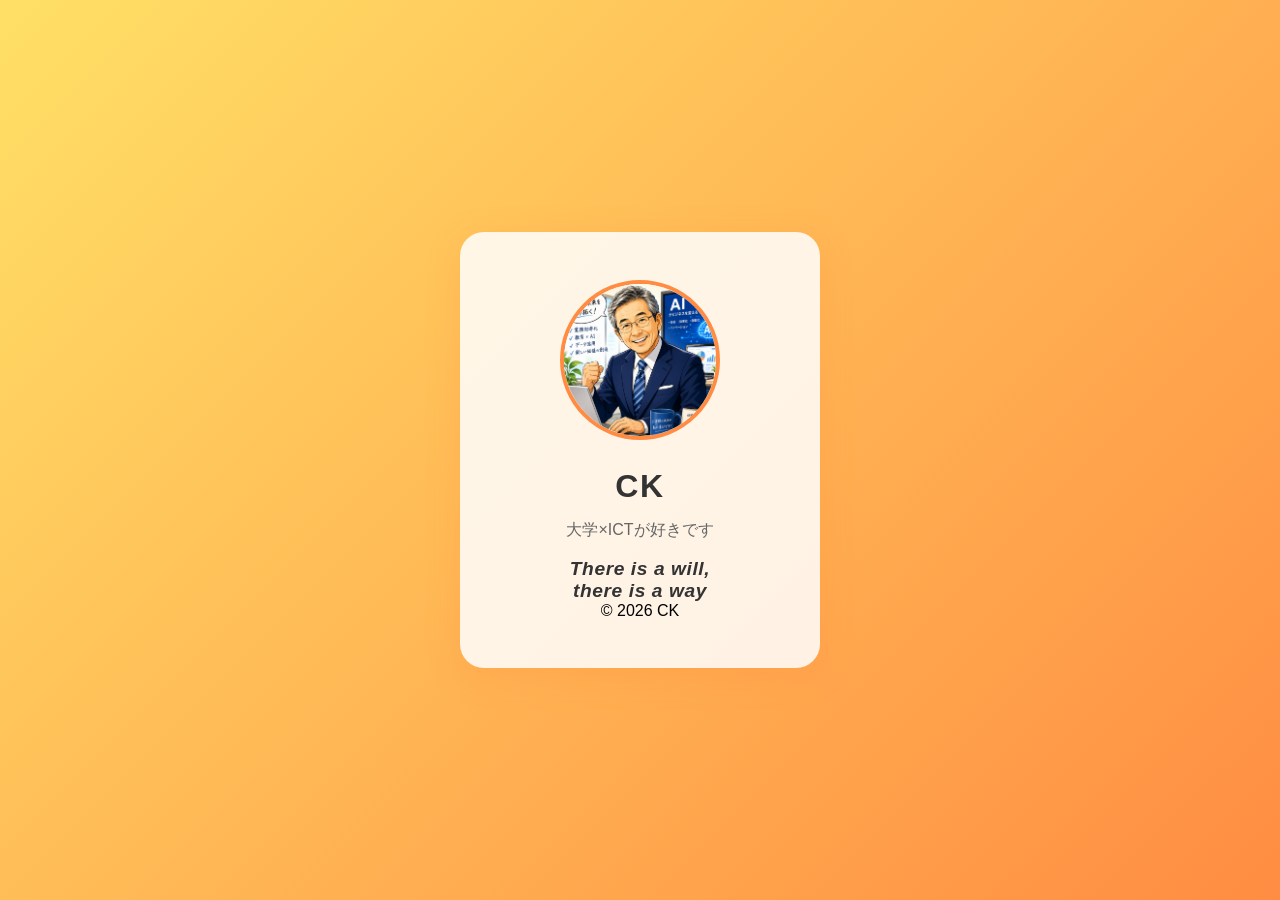
<file: index.html>
<!DOCTYPE html>
<html lang="ja">
<head>
  <meta charset="UTF-8">
  <meta name="viewport" content="width=device-width, initial-scale=1.0">
  <title>My Page</title>
  <link rel="stylesheet" href="style.css">
</head>
<body>
  <div class="card">
    <img class="avatar" src="images/avatar.png" alt="アバター">
    <h1 class="nickname">CK</h1>
    <p class="message">大学×ICTが好きです</p>
    <p class="tagline">There is a will,<br>there is a way</p>
    <p class="copyright">&copy; 2026 CK</p>
  </div>
</body>
</html>
</file>
<file: style.css>
* {
  margin: 0;
  padding: 0;
  box-sizing: border-box;
}

body {
  min-height: 100vh;
  display: flex;
  align-items: center;
  justify-content: center;
  background: linear-gradient(135deg, #FFE066 0%, #FF8C42 100%);
  font-family: 'Hiragino Kaku Gothic ProN', 'Meiryo', sans-serif;
}

.card {
  background: rgba(255, 255, 255, 0.85);
  border-radius: 24px;
  padding: 48px 40px;
  text-align: center;
  box-shadow: 0 8px 32px rgba(255, 140, 66, 0.25);
  max-width: 360px;
  width: 90%;
}

.avatar {
  width: 160px;
  height: 160px;
  border-radius: 50%;
  object-fit: cover;
  border: 4px solid #FF8C42;
  margin-bottom: 24px;
  background: #FFE8D0;
}

.nickname {
  font-size: 2rem;
  font-weight: 700;
  color: #333;
  margin-bottom: 12px;
  letter-spacing: 0.05em;
}

.message {
  font-size: 1rem;
  color: #666;
  line-height: 1.6;
}

.tagline {
  margin-top: 16px;
  font-size: 1.2rem;
  color: #333;
  font-weight: 700;
  font-style: italic;
  letter-spacing: 0.03em;
}

@media (max-width: 480px) {
  .card {
    padding: 36px 24px;
  }

  .avatar {
    width: 120px;
    height: 120px;
  }

  .nickname {
    font-size: 1.6rem;
  }
}
</file>
